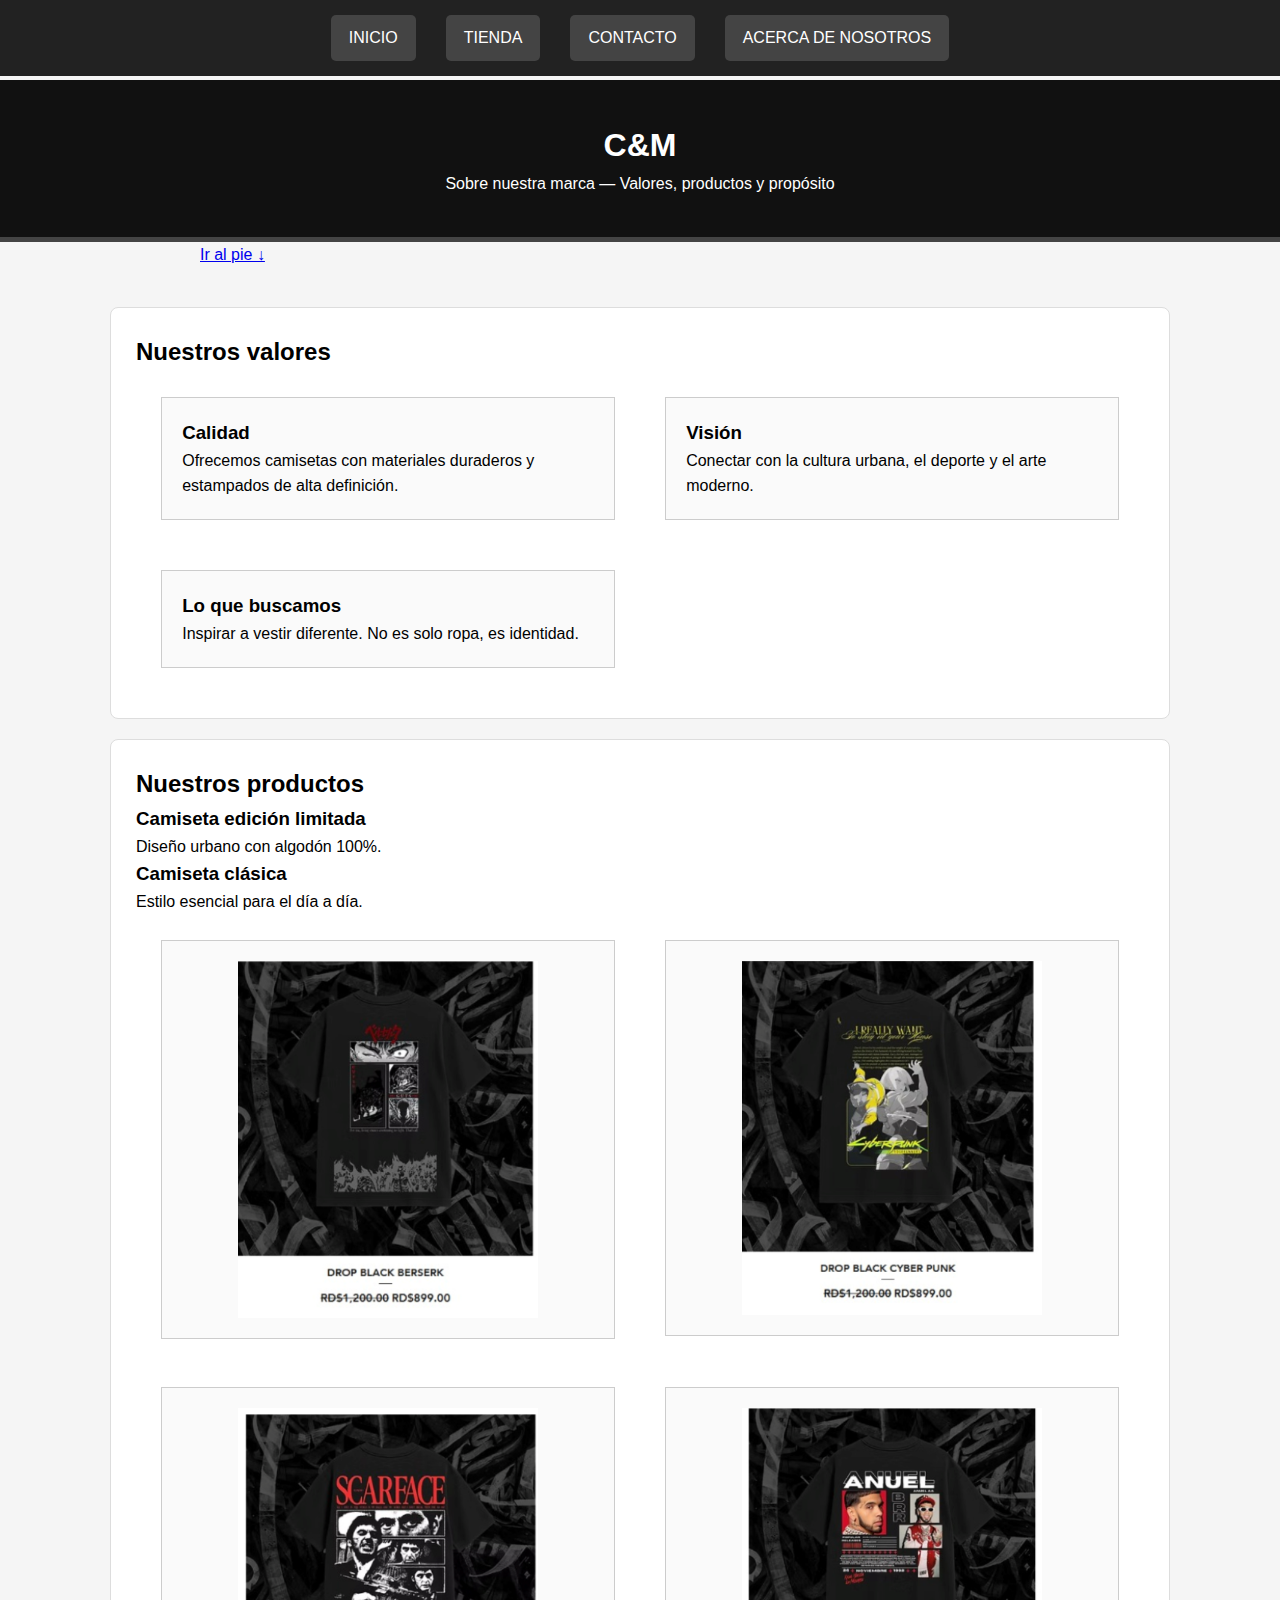
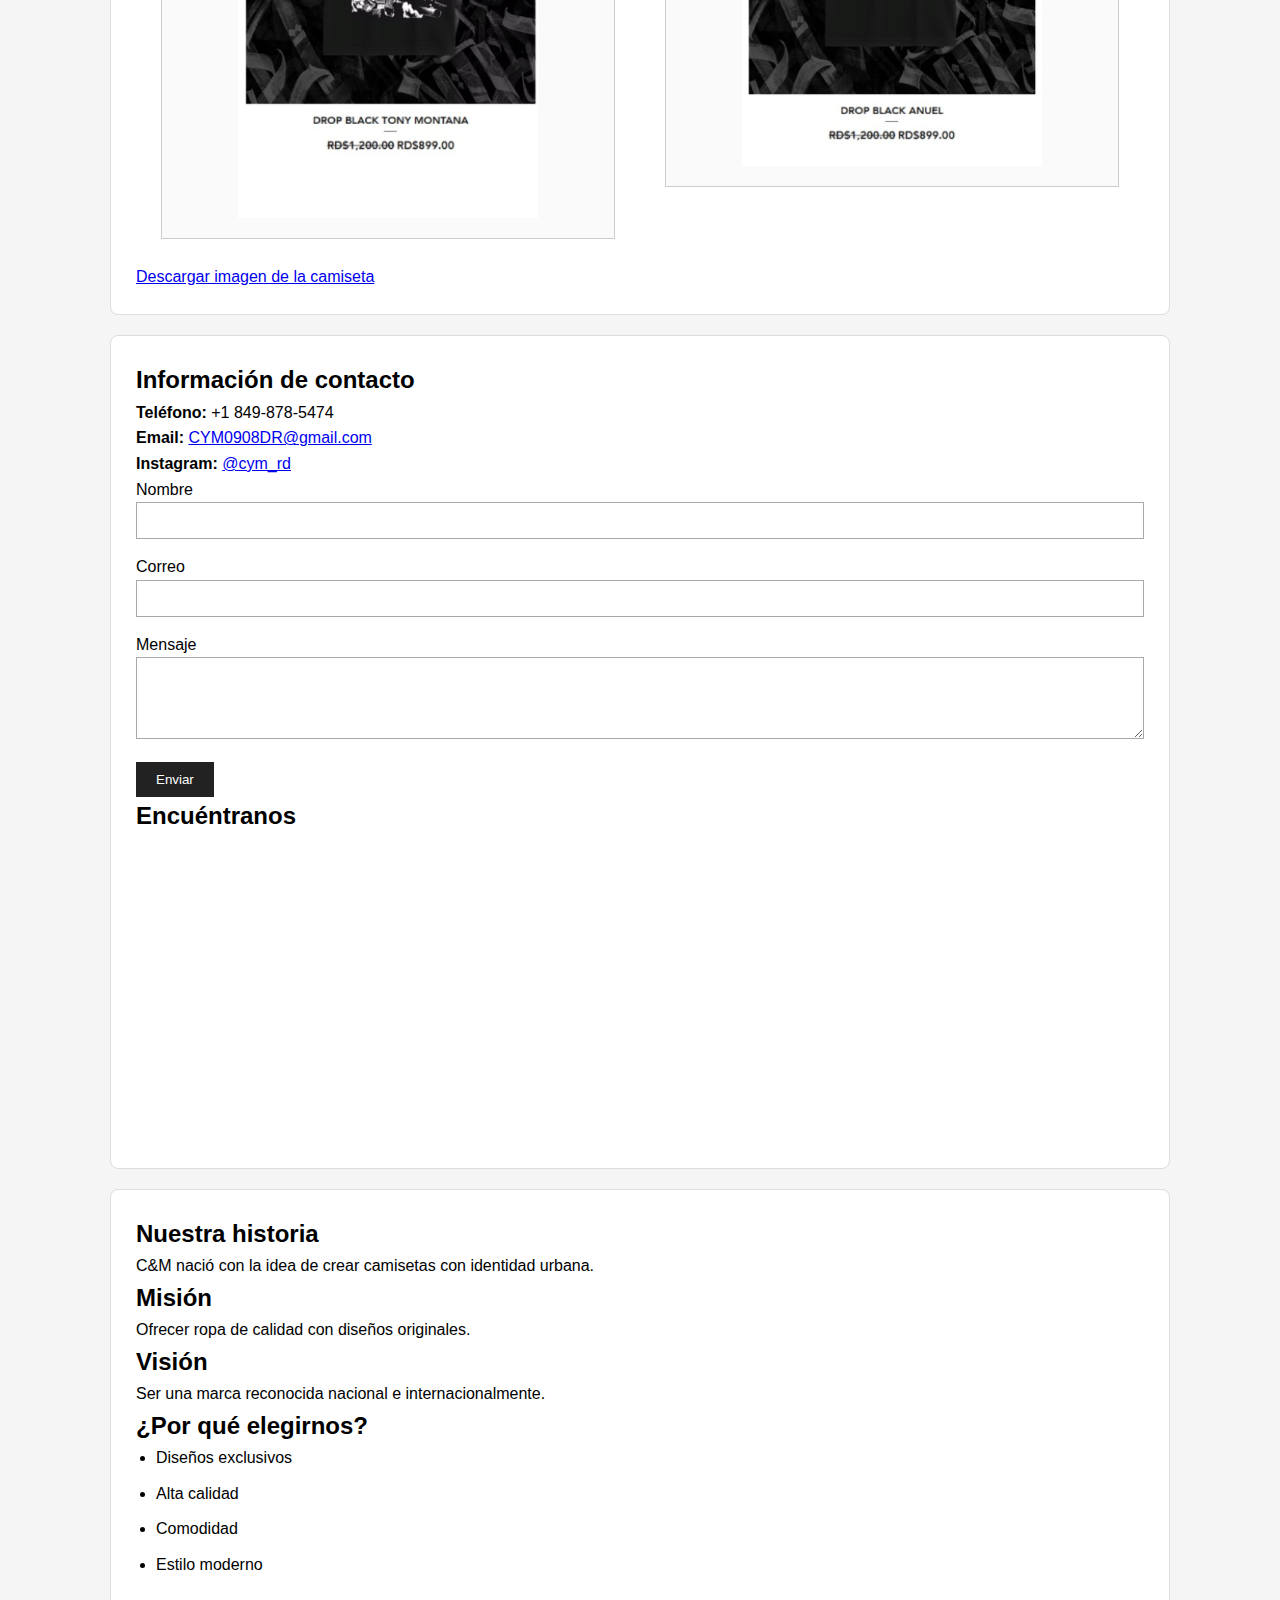
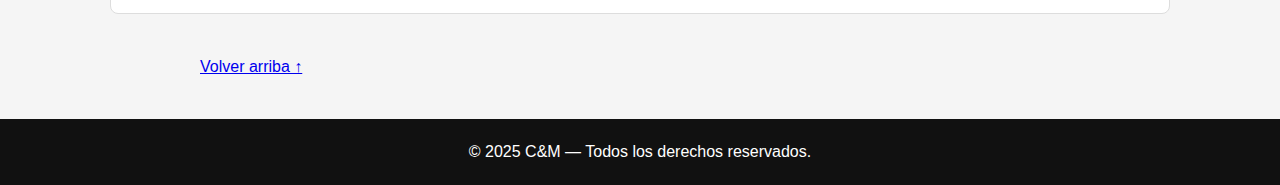
<file: index.html>
<!doctype html>
<html lang="es">
<head>
<meta charset="utf-8">
<meta name="viewport" content="width=device-width,initial-scale=1">
<title>C&M</title>
<link rel="stylesheet" href="csseo.css">
</head>
<body>

<header class="header-box" id="inicio">
  <h1>C&M</h1>
  <p>Sobre nuestra marca — Valores, productos y propósito</p>
</header>

<nav class="nav-bar">
  <a href="#inicio">INICIO</a>
  <a href="#tienda">TIENDA</a>
  <a href="#contacto">CONTACTO</a>
  <a href="#acerca">ACERCA DE NOSOTROS</a>
</nav>


<p class="enlacedown">
  <a href="#footer">Ir al pie ↓</a>
</p>

<main class="main-box">

  
  <section class="section-box">
    <h2>Nuestros valores</h2>

    <article class="article-float">
      <h3>Calidad</h3>
      <p>Ofrecemos camisetas con materiales duraderos y estampados de alta definición.</p>
    </article>

    <article class="article-float">
      <h3>Visión</h3>
      <p>Conectar con la cultura urbana, el deporte y el arte moderno.</p>
    </article>

    <article class="article-float">
      <h3>Lo que buscamos</h3>
      <p>Inspirar a vestir diferente. No es solo ropa, es identidad.</p>
    </article>

    <div class="clearfix"></div>
  </section>

  
  <section class="section-box" id="tienda">
    <h2>Nuestros productos</h2>
  
    <article>
      <h3>Camiseta edición limitada</h3>
      <p>Diseño urbano con algodón 100%.</p>
    </article>
  
    <article>
      <h3>Camiseta clásica</h3>
      <p>Estilo esencial para el día a día.</p>
    </article>
  
    <article class="article-float">
      <img src="berserkfoto.png" class="zoom">
    </article>
  
    <article class="article-float">
      <img src="camiseton.png" class="zoom">
    </article>
  
    <article class="article-float">
      <img src="anuelpolocher.png" class="zoom">
    </article>
  
    <article class="article-float" id="scarface">
      <img src="scarfacepoloche.png" class="zoom">
    </article>
  
    <div class="clearfix"></div>
  
    <p>
      <a href="somos muy buenos vendiendo cosas.txt" download>
        Descargar imagen de la camiseta
      </a>
    </p>
  </section>
  
  
  <section class="section-box" id="contacto">

    <h2>Información de contacto</h2>
    <p><strong>Teléfono:</strong> +1 849-878-5474</p>
    <p><strong>Email:</strong> <a href="mailto:CYM0908DR@gmail.com">CYM0908DR@gmail.com</a></p>
    <p><strong>Instagram:</strong> <a href="https://www.instagram.com/cym_rd/" target="_blank">@cym_rd</a></p>

    <form class="form-box" onsubmit="return false;">
      <label>Nombre</label>
      <input type="text">

      <label>Correo</label>
      <input type="text">

      <label>Mensaje</label>
      <textarea rows="4"></textarea>

      <button type="submit">Enviar</button>
    </form>

    <section class="media-box">
      <h2>Encuéntranos</h2>
      <iframe src="https://www.google.com/maps/embed?pb=!1m18!1m12!1m3!1d15138.671945555425!2d-69.94312274999999!3d18.4533779!2m3!1f0!2f0!3f0!3m2!1i1024!2i768!4f13.1!3m3!1m2!1s0x8ea5620fe1a78069%3A0xb45b219f1f1a0fee!2sBella%20Vista%20Mall!5e0!3m2!1ses!2sus!4v1760445447254!5m2!1ses!2sus"
      width="100%" height="300" style="border:0;" loading="lazy"></iframe>
    </section>
  </section>

  
  <section class="section-box" id="acerca">
    <h2>Nuestra historia</h2>
    <p>C&M nació con la idea de crear camisetas con identidad urbana.</p>

    <h2>Misión</h2>
    <p>Ofrecer ropa de calidad con diseños originales.</p>

    <h2>Visión</h2>
    <p>Ser una marca reconocida nacional e internacionalmente.</p>

    <h2>¿Por qué elegirnos?</h2>
    <ul class="list-box">
      <li>Diseños exclusivos</li>
      <li>Alta calidad</li>
      <li>Comodidad</li>
      <li>Estilo moderno</li>
    </ul>
  </section>

</main>

<p class="enlaceup">
  <a href="#inicio">Volver arriba ↑</a>
</p>

<footer class="footer-box" id="footer">
  © 2025 C&M — Todos los derechos reservados.
</footer>

</body>
</html>
</file>
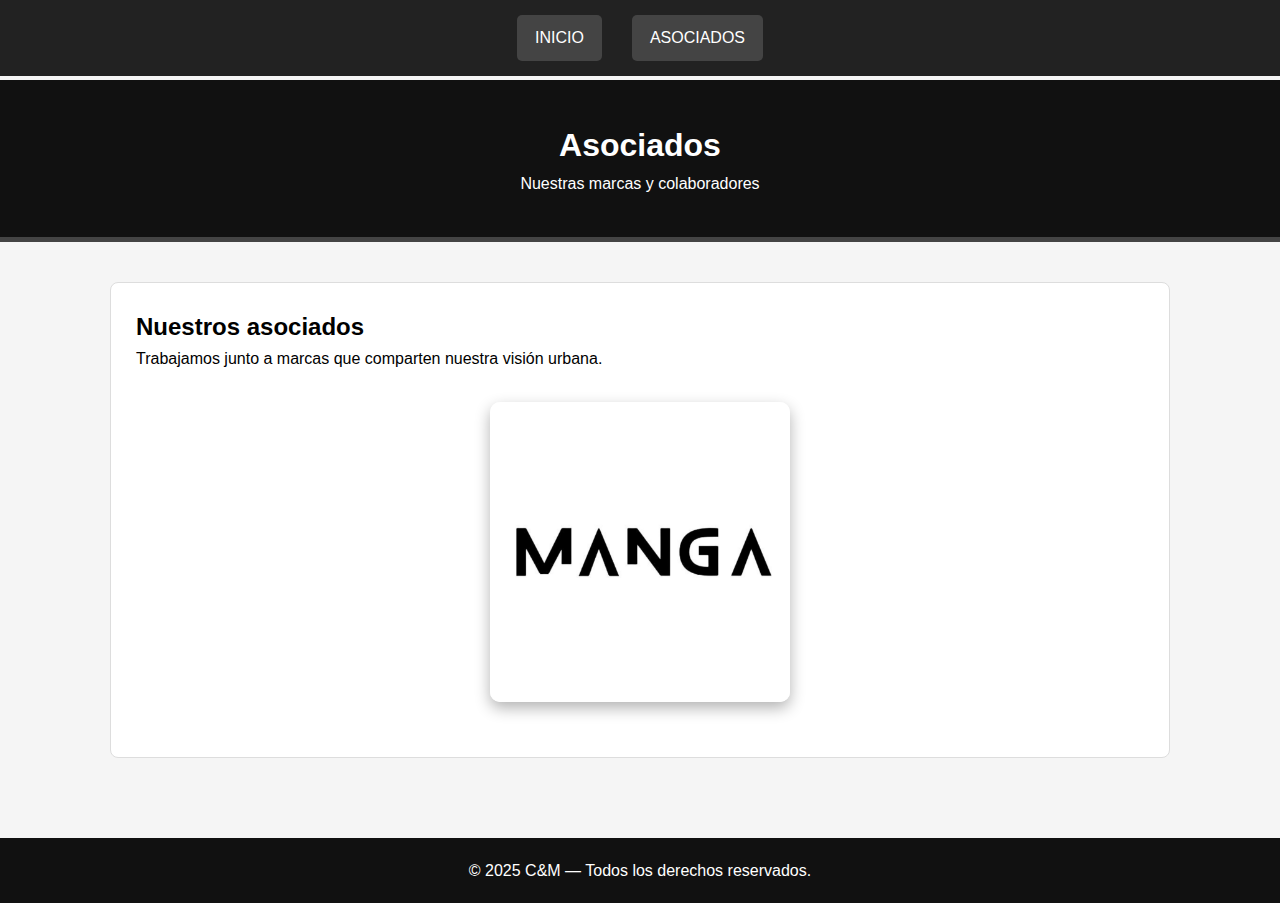
<file: asociados.html>
<!doctype html>
<html lang="es">
<head>
<meta charset="utf-8">
<meta name="viewport" content="width=device-width,initial-scale=1">
<title>Asociados | C&M</title>
<link rel="stylesheet" href="csseo.css">
</head>

<body>

<header class="header-box">
  <h1>Asociados</h1>
  <p>Nuestras marcas y colaboradores</p>
</header>

<nav class="nav-bar">
  <a href="index.html">INICIO</a>
  <a href="asociados.html">ASOCIADOS</a>
</nav>

<main class="main-box">
  <section class="section-box">
    <h2>Nuestros asociados</h2>
    <p>Trabajamos junto a marcas que comparten nuestra visión urbana.</p>
    <img src="image.png" class="asociados-img zoom">
  </section>
</main>

<footer class="footer-box">
  © 2025 C&M — Todos los derechos reservados.
</footer>

</body>
</html>
</file>
<file: csseo.css>
* {
  margin: 0;
  padding: 0;
  box-sizing: border-box;
}

body {
  font-family: Arial, Helvetica, sans-serif;
  line-height: 1.6;
  background-color: #f5f5f5;
  padding-top: 80px;
}

.header-box {
  background-color: #111;
  color: white;
  padding: 40px;
  text-align: center;
  border-bottom: 5px solid #444;
}

.nav-bar {
  position: fixed;
  top: 0;
  left: 0;
  width: 100%;
  background-color: #222;
  z-index: 1000;
  display: flex;
  justify-content: center;
  gap: 30px;
  padding: 15px;
}

.nav-bar a {
  color: white;
  text-decoration: none;
  padding: 10px 18px;
  background-color: #444;
  border-radius: 5px;
  display: inline-block;
  transition: background 0.3s;
}

.nav-bar a:hover {
  background-color: #ff9800;
}

.main-box {
  max-width: 1100px;
  margin: auto;
  padding: 20px;
}

.section-box {
  background-color: white;
  margin: 20px 0;
  padding: 25px;
  border: 1px solid #ddd;
  border-radius: 8px;
}

.article-float {
  float: left;
  width: 45%;
  margin: 2.5%;
  padding: 20px;
  background-color: #fafafa;
  border: 1px solid #ccc;
  overflow: hidden;
}

.clearfix {
  clear: both;
}

.list-box {
  margin-left: 20px;
}

.list-box li {
  margin-bottom: 10px;
}

.form-box input,
.form-box textarea {
  width: 100%;
  padding: 10px;
  margin-bottom: 15px;
  border: 1px solid #aaa;
}

.form-box button {
  padding: 10px 20px;
  background-color: #222;
  color: white;
  border: none;
  cursor: pointer;
}

.form-box button:hover {
  background-color: #ff9800;
}

.media-box img,
.media-box video,
.media-box audio {
  max-width: 100%;
  margin: 10px 0;
}

.zoom {
  width: 300px;
  height: auto;
  transition: transform 0.5s ease;
  display: block;
  margin: auto;
}

.zoom:hover {
  transform: scale(1.2);
}

.asociados-img {
  max-width: 500px;
  margin: 30px auto;
  display: block;
  border-radius: 10px;
  box-shadow: 0 6px 15px rgba(0,0,0,0.3);
}

.footer-box {
  background-color: #111;
  color: white;
  text-align: center;
  padding: 20px;
  margin-top: 40px;
}

@media (max-width: 768px) {
  .nav-bar {
    flex-direction: column;
    gap: 10px;
  }

  .article-float {
    float: none;
    width: 100%;
    margin: 10px 0;
  }

  .zoom,
  .asociados-img {
    width: 100%;
  }
}

#scarface {
  margin-top: -425px;
}

.enlaceup {
  margin-left: 200px;
}

.enlacedown {
  margin-left: 200px;
}



.section-box {
  scroll-margin-top: 110px;
}


#scrollBtn {
  position: fixed;
  bottom: 25px;
  right: 25px;
  padding: 15px 18px;
  font-size: 20px;
  border: none;
  border-radius: 50%;
  background-color: #ff9800;
  color: black;
  cursor: pointer;
  z-index: 2000;
  box-shadow: 0 4px 10px rgba(0,0,0,0.4);
  transition: transform 0.3s, background 0.3s;
}

#scrollBtn:hover {
  transform: scale(1.1);
  background-color: #ffc107;
}


.asociados-texto {
  position: relative;
  left: 50%;
  transform: translateX(-50%);
  text-align: center;
}
</file>
